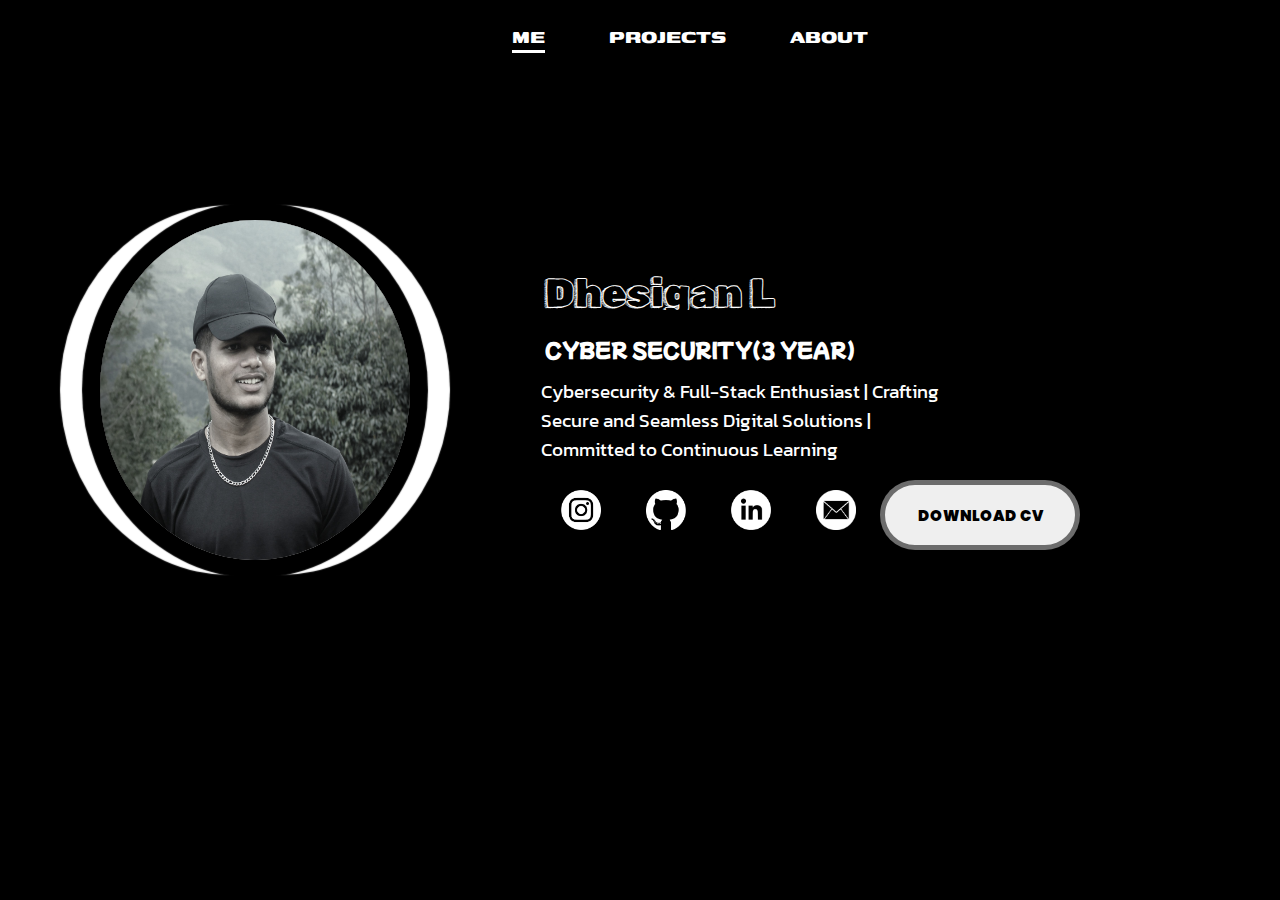
<file: index.html>
<!DOCTYPE html>
<html lang="en">
<head>
    <meta charset="UTF-8">
    <meta name="viewport" content="width=device-width, initial-scale=1.0">
    <title>Know me!</title>
    <link rel="icon" href="title.jpeg">
    <link rel="stylesheet" href="dhesiweb.css">
</head>
<body>
    <div class="Nav">
      <ul>
        <a>ME</a>
        <a href="projects.html">PROJECTS</a>
        <a >ABOUT</a>
      </ul>
    </div>
    <div class="me">
        <img src="Dhesi_img.jpg" class="minepic">
          <h1>Dhesigan L</h1>
          <h4>CYBER SECURITY(3 YEAR)</h4>  
          <p>Cybersecurity & Full-Stack Enthusiast | Crafting Secure and Seamless Digital Solutions | Committed to Continuous Learning</p> 
          <a href="mailto:dhesigan02@gmail.com" target="_blank"><img src="cantact_imgs/email.png" width="40px" height="40px" title="Email"></a>
          <a href="https://www.linkedin.com/in/dhesigan02" target="_blank"><img src="cantact_imgs/link.png" width="40px" height="40px" title="LinkedIn"></a>
          <a href="https://github.com/DhesiTheKing" target="_blank"><img src="cantact_imgs/git.png" width="40px" height="40px" title="GitHub"></a>
          <a href="https://www.instagram.com/wtf_dhesi/" target="_blank"><img src="cantact_imgs/insta.png" width="40px" height="40px" title="Instagram"></a>
          <div class="mycv">
            <form action="https://drive.google.com/file/d/1NviwBy6GHhwn8HpzTi6SKZ3PTGfbIPip/view?usp=sharing">
              <button type="submit">DOWNLOAD CV</button>
            </form>
          </div>        
    </div>
      <script src="dhesiweb.js"></script>
</body>
</html>
</file>
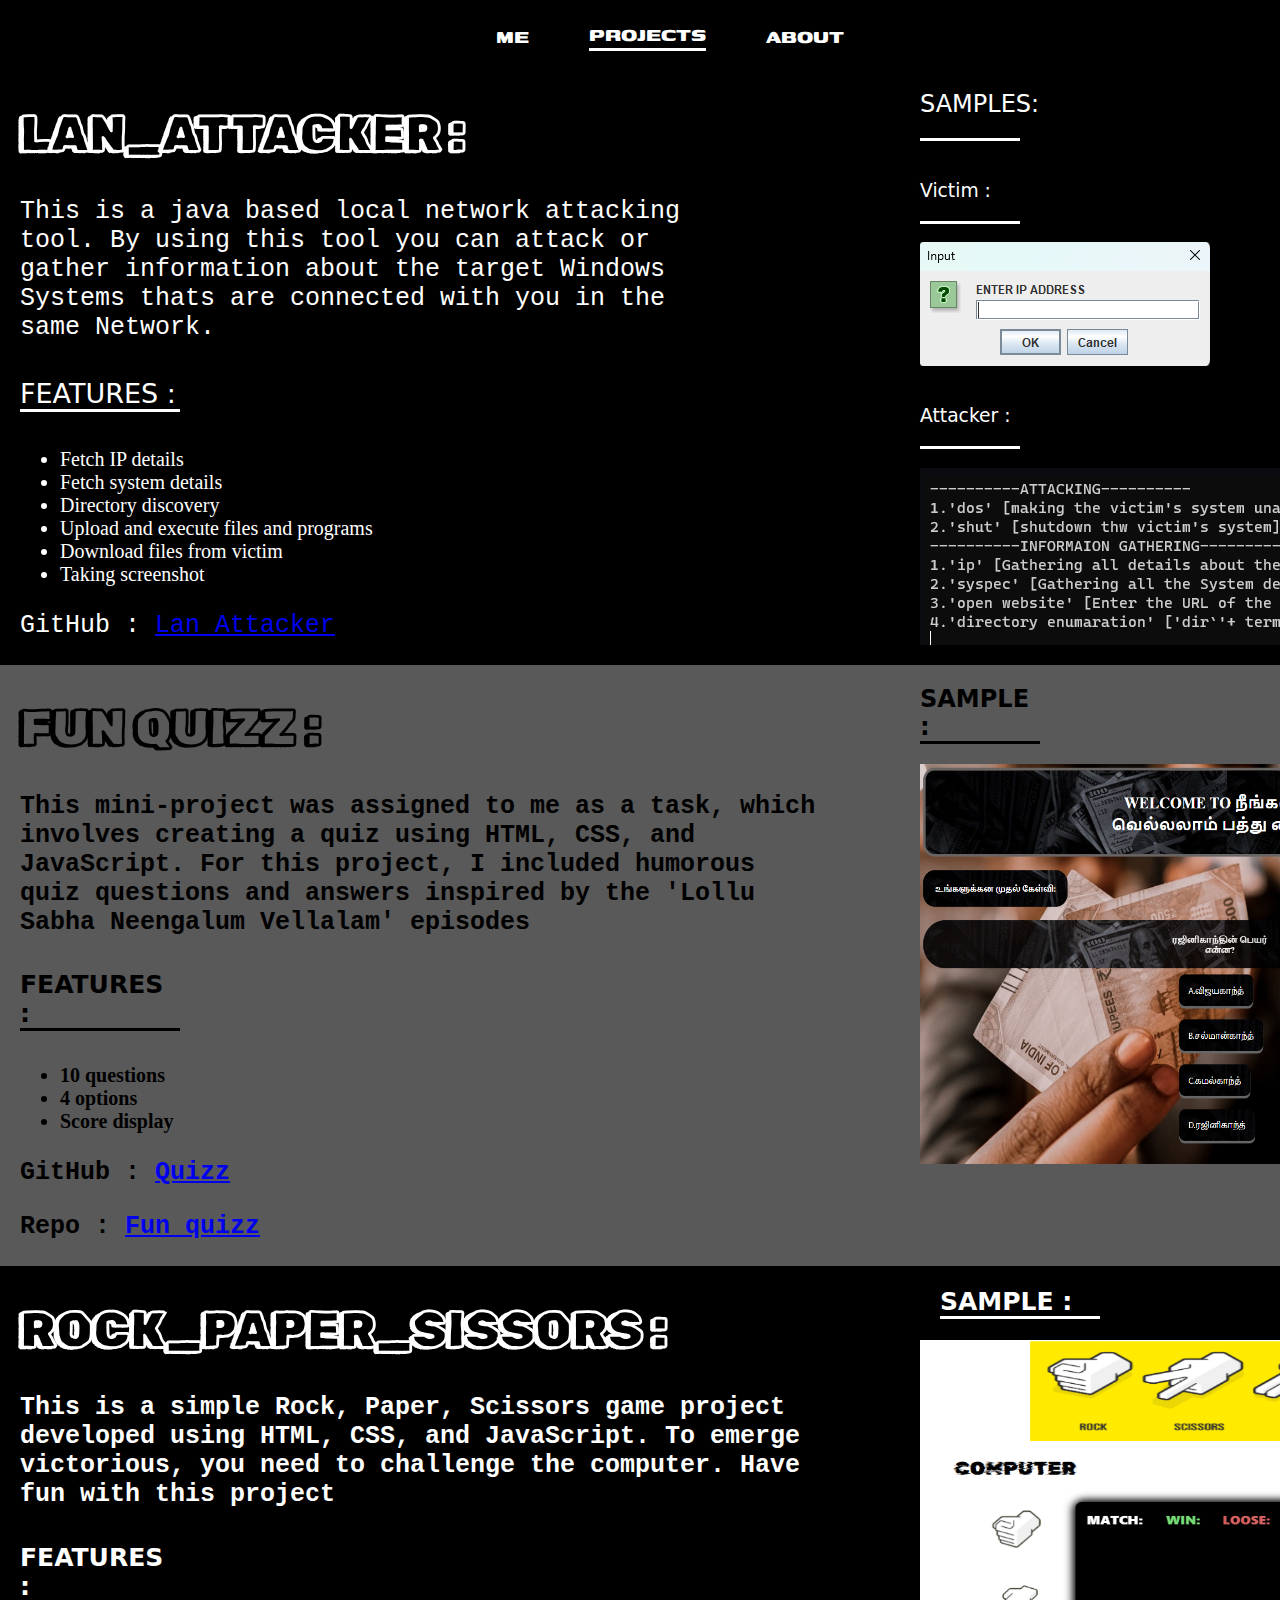
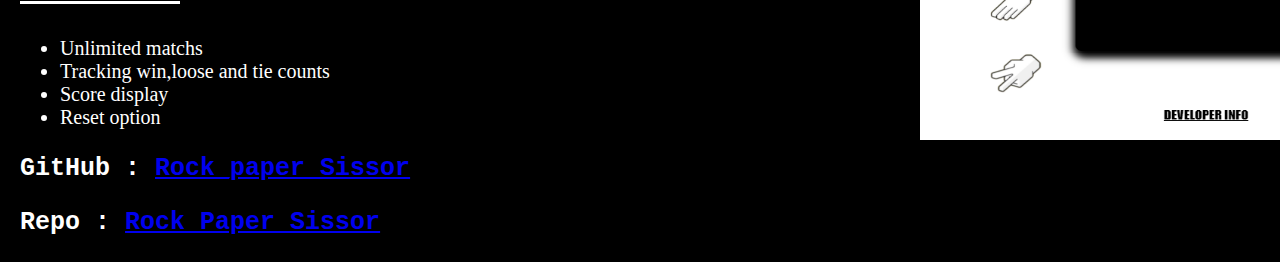
<file: projects.html>
<!DOCTYPE html>
<html lang="en">
<head>
    <meta charset="UTF-8">
    <meta name="viewport" content="width=device-width, initial-scale=1.0">
    <title>Know me!</title>
    <link rel="stylesheet" href="projects.css">
    <link rel="icon" href="title.jpeg">
</head>
<body>
    <div class="nav">
        <a href="index.html">ME</a>
        <a href="projects.html">PROJECTS</a>
        <a href="">ABOUT</a>
    </div>
    <div class="projects">
        <div class="lanAttacker">
            <div>
                <h1>LAN_ATTACKER :</h1>
                <p>
                    This is a java based local network attacking tool.
                    By using this tool you can attack or gather information about the target Windows Systems thats are connected with you in the same Network.
                </p>
                <h4>FEATURES :</h4>
                <ul>
                    <li>Fetch IP details</li>
                    <li>Fetch system details</li>
                    <li>Directory discovery</li>
                    <li>Upload and execute files and programs</li>
                    <li>Download files from victim</li>
                    <li>Taking screenshot</li>
                </ul>
                <p>GitHub : <a href="https://github.com/DhesiTheKing/LocalNet_Attacker">Lan_Attacker</a></p>
            </div>
            <div class="lanExample">
                <h2>SAMPLES:</h2>
                <h3>Victim :</h3>
                <img src="imgs/lan_Attacker_ip.png" alt="ipAddress">
                <h3>Attacker :</h3>
                <img src="imgs/lan_Attacker_attack.png" alt="attack">
            </div>
        </div>
        <div class="quiz">
            <div>
                <h1>FUN QUIZZ :</h1>
                <p>
                    This mini-project was assigned to me as a task, which involves creating a quiz using HTML, CSS, and JavaScript.
                    For this project, I included humorous quiz questions and answers inspired by the 'Lollu Sabha Neengalum Vellalam' episodes
                </p>
                <h4>FEATURES :</h4>
                <ul>
                    <li>10 questions</li>
                    <li>4 options</li>
                    <li>Score display</li>
                </ul>
                <p>GitHub : <a href="https://github.com/DhesiTheKing/MyWeb">Quizz</a></p>
                <p>Repo : <a href="https://dhesitheking.github.io/MyWeb">Fun quizz</a></p>
            </div>
            <div class="quizExample">
                <h2>SAMPLE : </h2>
                <img src="imgs/quizz.png" alt="quizzz">
            </div>
        </div>
        <div class="rps">
            <div>
                <h1>ROCK_PAPER_SISSORS :</h1>
                <p>
                    This is a simple Rock, Paper, Scissors game project developed using HTML, CSS, and JavaScript.
                    To emerge victorious, you need to challenge the computer. Have fun with this project
                </p>
                <h4>FEATURES :</h4>
                <ul>
                    <li>Unlimited matchs</li>
                    <li>Tracking win,loose and tie counts</li>
                    <li>Score display</li>
                    <li>Reset option</li>
                </ul>
                <p>GitHub : <a href="https://github.com/DhesiTheKing/RockPaperSissor">Rock_paper_Sissor</a></p>
                <p>Repo : <a href="https://dhesitheking.github.io/RockPaperSissor/">Rock Paper Sissor</a></p>
            </div>
            <div class="rpsExample">
                <h2>SAMPLE : </h2>
                <img src="imgs/rps.png" alt="Rock_paper_Sissor">
            </div>
        </div>
    </div>
</body>
</html>
</file>
<file: dhesiweb.css>
@import url('https://fonts.googleapis.com/css2?family=Rubik+Doodle+Shadow&display=swap');
@import url('https://fonts.googleapis.com/css2?family=Mochiy+Pop+One&display=swap');
@import url('https://fonts.googleapis.com/css2?family=Kanit:wght@300&display=swap');
@import url('https://fonts.googleapis.com/css2?family=Poppins:wght@700&display=swap');
@import url('https://fonts.googleapis.com/css2?family=Genos:wght@500&display=swap');
body{
  margin: 0;
  top: 0;
  background: rgb(0, 0, 0);
}
.Nav{
  z-index: 1;
  background: rgb(0, 0, 0);
  height: 70px;
  width: 100%;
  display:flex;
  align-items: center;
  justify-content: center;
}

.Nav ul a{
  position: relative;
  text-decoration: none;
  margin-left: 60px;
  justify-content: center;
  cursor: pointer;
  color: white;
  font-weight: 800;
  font-size: 1.5em;
  font-family: 'Genos', sans-serif;
  &:nth-child(1){
    border-bottom: 3px solid rgb(255, 255, 255);
  }
}
.Nav ul a:hover{
  border-bottom: 3px solid rgb(255, 255, 255);
}

.me{
  display: flex;
  width: 100%;
  z-index: -1;
  margin-top: -150px;
  left: 30px;
  height: auto;
  align-items: center;
  background: rgb(0, 0, 0);
  color: white;
  overflow: hidden;
  padding-bottom: 20px;
}

.me .minepic{
  margin: 100px;
  width: 310px;
  height: 340px;
  box-shadow: 0px 0px 1px 18px rgb(0, 0, 0) , 25px 0px 1px 15px white ,-25px 0px 1px 15px rgb(255, 255, 255);
  border-radius: 50%;
  transition: 0.5s;
  margin-top: 300px;
  overflow: hidden;
  animation-name: FromLeft;
  animation-duration: 2s;
  
}

.minepic:hover{
  transition: 0.5s;
  transform: scale(1.2);
  box-shadow: -1px 2px 20px 10px white ;
}
.me h1{
  font-size: 2.5rem;
  font-weight: 100;
  font-family: 'Rubik Doodle Shadow', system-ui;
  position: relative;
  display:grid;
  align-items: center;
  justify-content: center;
  width: 300px;
  height: 40px;
  overflow: hidden;
  animation-name: FromLeft;
  animation-duration: 2s;
}
.me h4{
  font-size: 1.2rem;
  font-family: 'Mochiy Pop One', sans-serif;
  position: relative;
  top: 60px;
  margin-left: -265px;
  overflow: hidden;
  animation-name: FromLeft;
  animation-duration: 2s;
}
.me p{
  font-size: 1.2rem;
  font-family: 'Kanit', sans-serif;
  position: relative;
  top: 130px;
  inline-size: 400px;
  margin-left: -315px;
  overflow: hidden;
  animation-name: FromLeft;
  animation-duration: 2s;

}
.me a{
  position: relative;
  right: 0;
  width: 40px;
  height: 40px;
  border-radius: 50%;
  top: 220px;
  margin-left: -125px;
  animation-name: FromLeft;
  animation-duration: 2s;

}
.me a:hover{
  box-shadow: 3px 5px 10px 2px white;
}
.mycv {
  position: absolute;
  height: 70px; 
  width: 200px;
  bottom: 350px;
  right:200px ;
  animation-name: FromLeft;
  animation-duration: 2s;

}
.mycv button{
  width: 200px;
  height: 70px;
  border-radius: 55px;
  border: 5px solid rgba(0, 0, 0, 0.548);
  font-family: 'Poppins', sans-serif;
  font-weight: 900;
  font-size: 15px;
  transition: 1s;
}
.mycv button:hover{
  transition:1s;
  border: 3px solid rgb(255, 255, 255);
  background: black;
  color: white;
}
@keyframes FromLeft {
  from{transform: translateY(-200%);}
}
@keyframes Upexit{
  to{transform: translateY(-1400%);}
}
</file>
<file: projects.css>
@import url('https://fonts.googleapis.com/css2?family=Genos:wght@500&display=swap');
@import url('https://fonts.googleapis.com/css2?family=Rubik+Doodle+Shadow&display=swap');
body{
    margin: 0;
    background: rgb(63, 57, 57);
}
.nav{
    margin: 0;
    position: fixed;
    background: rgb(0, 0, 0);
    height: 70px;
    width: 100%;
    display:flex;
    align-items: center;
    justify-content: center;
}
.nav a{
    position: relative;
    text-decoration: none;
    margin-left: 60px;
    justify-content: center;
    cursor: pointer;
    color: white;
    font-weight: 800;
    font-size: 1.5em;
    font-family: 'Genos', sans-serif;
    &:nth-child(2){
      border-bottom: 3px solid rgb(255, 255, 255);
    }
}
.nav a:hover{
    border-bottom: 3px solid rgb(255, 255, 255);
}
.projects{
    z-index: -1;
    top: 70px;
    position:absolute;
    width: 100%;
    height: auto;
    background:black;
    display: grid;
}
.projects h1{
    font-size: 50px;
    margin-left: 20px;
    color: white;
    font-family: 'Rubik Doodle Shadow', system-ui;
}
.lanAttacker{
    display: flex;
    animation-name: fromLeft;
    animation-duration: 2s;
}
.lanAttacker p{
    color: white;
    margin-left: 20px;
    font-size: 25px;
    font-family: 'Courier New', Courier, monospace;
    inline-size: 700px;
}
.lanAttacker h4{
    color: white;
    font-size: 27px;
    margin-left: 20px;
    width: 160px;
    font-weight: 500;
    font-family: system-ui, -apple-system, BlinkMacSystemFont, 'Segoe UI', Roboto, Oxygen, Ubuntu, Cantarell, 'Open Sans', 'Helvetica Neue', sans-serif;
    border-bottom: 3px solid white;
}
.lanAttacker ul li{
    color: white;
    font-size: 20px;
    margin-left: 20px;
}
.lanExample{
    position: inherit;
    display: grid;
    margin-left: 200px;
}
.lanExample h2,h3{
    color: white;
    top: 30px;
    width: 100px;
    font-weight: 500;
    font-family: system-ui, -apple-system, BlinkMacSystemFont, 'Segoe UI', Roboto, Oxygen, Ubuntu, Cantarell, 'Open Sans', 'Helvetica Neue', sans-serif;
    border-bottom: 3px solid white;

}
.quiz{
    background: rgba(255, 255, 255, 0.349);
    width: 100%;
    height: auto;
    display: flex;
    animation-name: fromtop;
    animation-duration: 2s;
}
.quiz h1{
    color: black;
    font-weight: 900;
}
.quiz p{
    font-size: 25px;
    margin-left: 20px;
    inline-size: 800px;
    font-weight: 600;
    font-family: 'Courier New', Courier, monospace;
}
.quiz h4{
    font-size: 25px;
    margin-left: 20px;
    width: 160px;
    font-weight: 700;
    font-family: system-ui, -apple-system, BlinkMacSystemFont, 'Segoe UI', Roboto, Oxygen, Ubuntu, Cantarell, 'Open Sans', 'Helvetica Neue', sans-serif;
    border-bottom: 3px solid rgb(0, 0, 0);
}
.quiz ul li{
    font-size: 20px;
    margin-left: 20px;
    font-weight: 600;
}
.quizExample{
    margin-left: 100px;
}
.quizExample h2{
    top: 30px;
    width: 120px;
    font-weight: 700;
    font-family: system-ui, -apple-system, BlinkMacSystemFont, 'Segoe UI', Roboto, Oxygen, Ubuntu, Cantarell, 'Open Sans', 'Helvetica Neue', sans-serif;
    border-bottom: 3px solid rgb(0, 0, 0);
}
.quizExample img{
    height: 400px;
    width: 600px;
}
.rps{
    width: 100%;
    height: auto;
    display: flex;
}
.rps p{
    color: white;
    font-size: 25px;
    margin-left: 20px;
    inline-size: 800px;
    font-weight: 600;
    font-family: 'Courier New', Courier, monospace;
}
.rps h4{
    color: white;
    font-size: 25px;
    margin-left: 20px;
    width: 160px;
    font-weight: 700;
    font-family: system-ui, -apple-system, BlinkMacSystemFont, 'Segoe UI', Roboto, Oxygen, Ubuntu, Cantarell, 'Open Sans', 'Helvetica Neue', sans-serif;
    border-bottom: 3px solid rgb(255, 255, 255);
}
.rps ul li{
    color: white;
    font-size: 20px;
    margin-left: 20px;
    font-weight: 500;
}
.rps h2{
    color: white;
    font-size: 25px;
    margin-left: 20px;
    width: 160px;
    font-weight: 700;
    font-family: system-ui, -apple-system, BlinkMacSystemFont, 'Segoe UI', Roboto, Oxygen, Ubuntu, Cantarell, 'Open Sans', 'Helvetica Neue', sans-serif;
    border-bottom: 3px solid rgb(255, 255, 255);
}
.rpsExample{
    margin-left: 100px;
}
.rpsExample img{
    height: 400px;
    width: 600px;
}
@keyframes fromtop{
    from{transform: translateX(-100%);}
}
@keyframes fromLeft{
    from{transform: translateY(-100%);}
}
</file>
